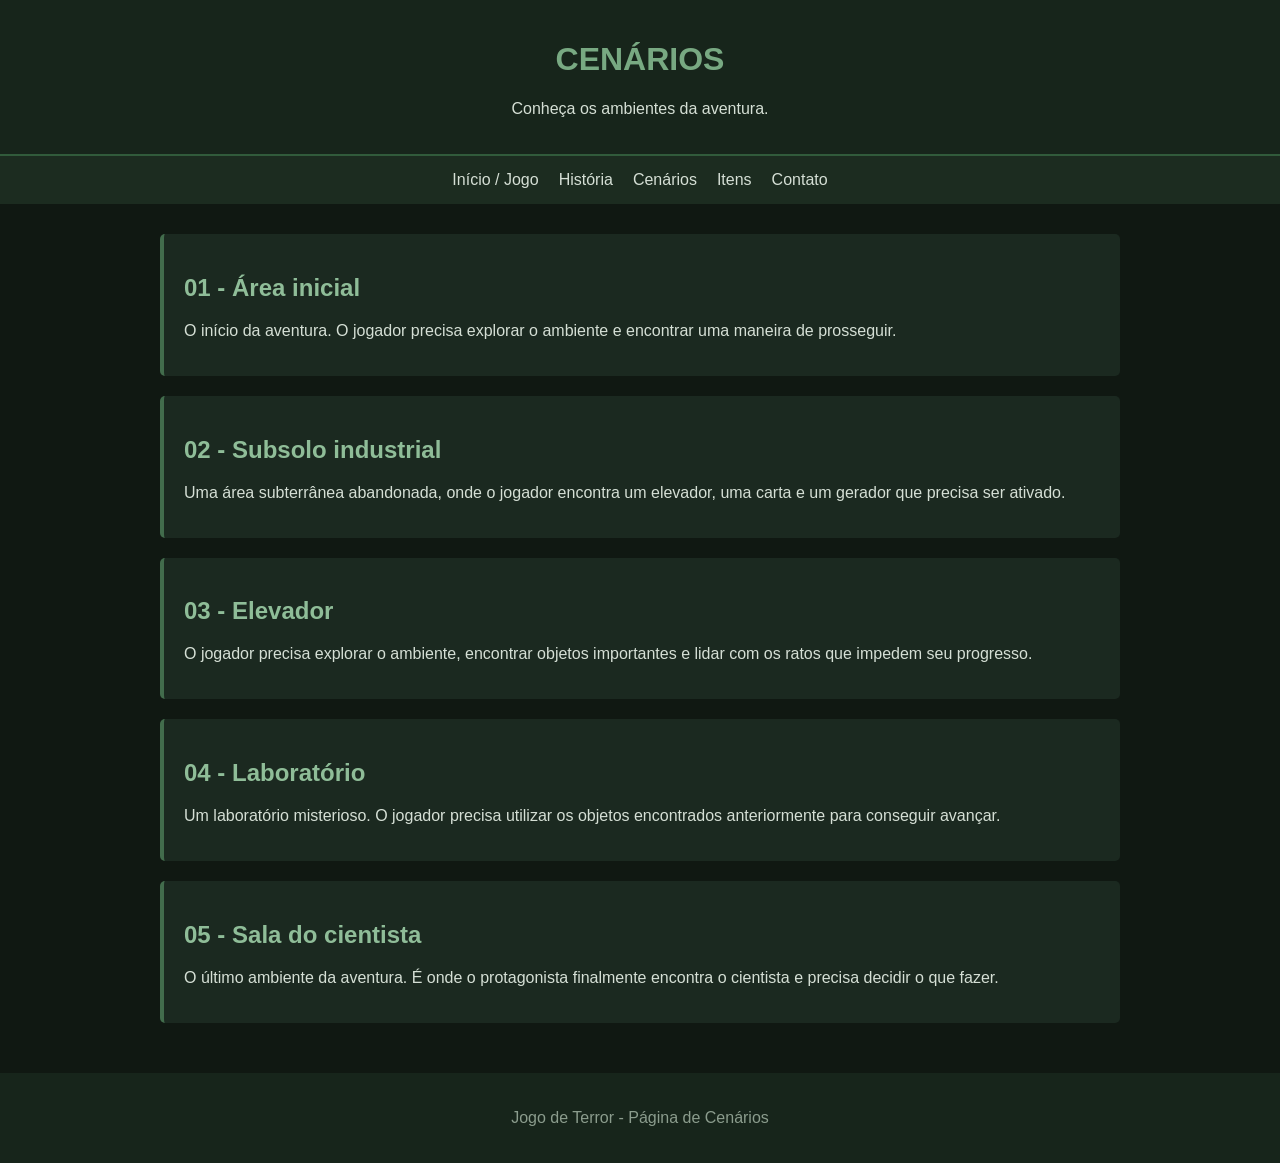
<file: cenarios.html>
<!DOCTYPE html>
<html lang="pt-BR">

<head>
    <meta charset="UTF-8">
    <meta name="viewport" content="width=device-width, initial-scale=1.0">
    <title>Cenários - Jogo de Terror</title>

    <link rel="stylesheet" href="cenarios.css">
</head>

<body>

    <header>
        <h1>CENÁRIOS</h1>
        <p>Conheça os ambientes da aventura.</p>
    </header>

    <nav>
        <a href="index.html">Início / Jogo</a>
        <a href="historia.html">História</a>
        <a href="cenarios.html">Cenários</a>
        <a href="itens.html">Itens</a>
        <a href="contato.html">Contato</a>
    </nav>

    <main>

        <section class="cenario">
            <h2>01 - Área inicial</h2>
            <p>
                O início da aventura. O jogador precisa explorar o ambiente
                e encontrar uma maneira de prosseguir.
            </p>
        </section>

        <section class="cenario">
            <h2>02 - Subsolo industrial</h2>
            <p>
                Uma área subterrânea abandonada, onde o jogador encontra
                um elevador, uma carta e um gerador que precisa ser ativado.
            </p>
        </section>

        <section class="cenario">
            <h2>03 - Elevador</h2>
            <p>
                O jogador precisa explorar o ambiente, encontrar objetos
                importantes e lidar com os ratos que impedem seu progresso.
            </p>
        </section>

        <section class="cenario">
            <h2>04 - Laboratório</h2>
            <p>
                Um laboratório misterioso. O jogador precisa utilizar os
                objetos encontrados anteriormente para conseguir avançar.
            </p>
        </section>

        <section class="cenario">
            <h2>05 - Sala do cientista</h2>
            <p>
                O último ambiente da aventura. É onde o protagonista
                finalmente encontra o cientista e precisa decidir o que fazer.
            </p>
        </section>

    </main>

    <footer>
        <p>Jogo de Terror - Página de Cenários</p>
    </footer>

</body>
</html>
</file>
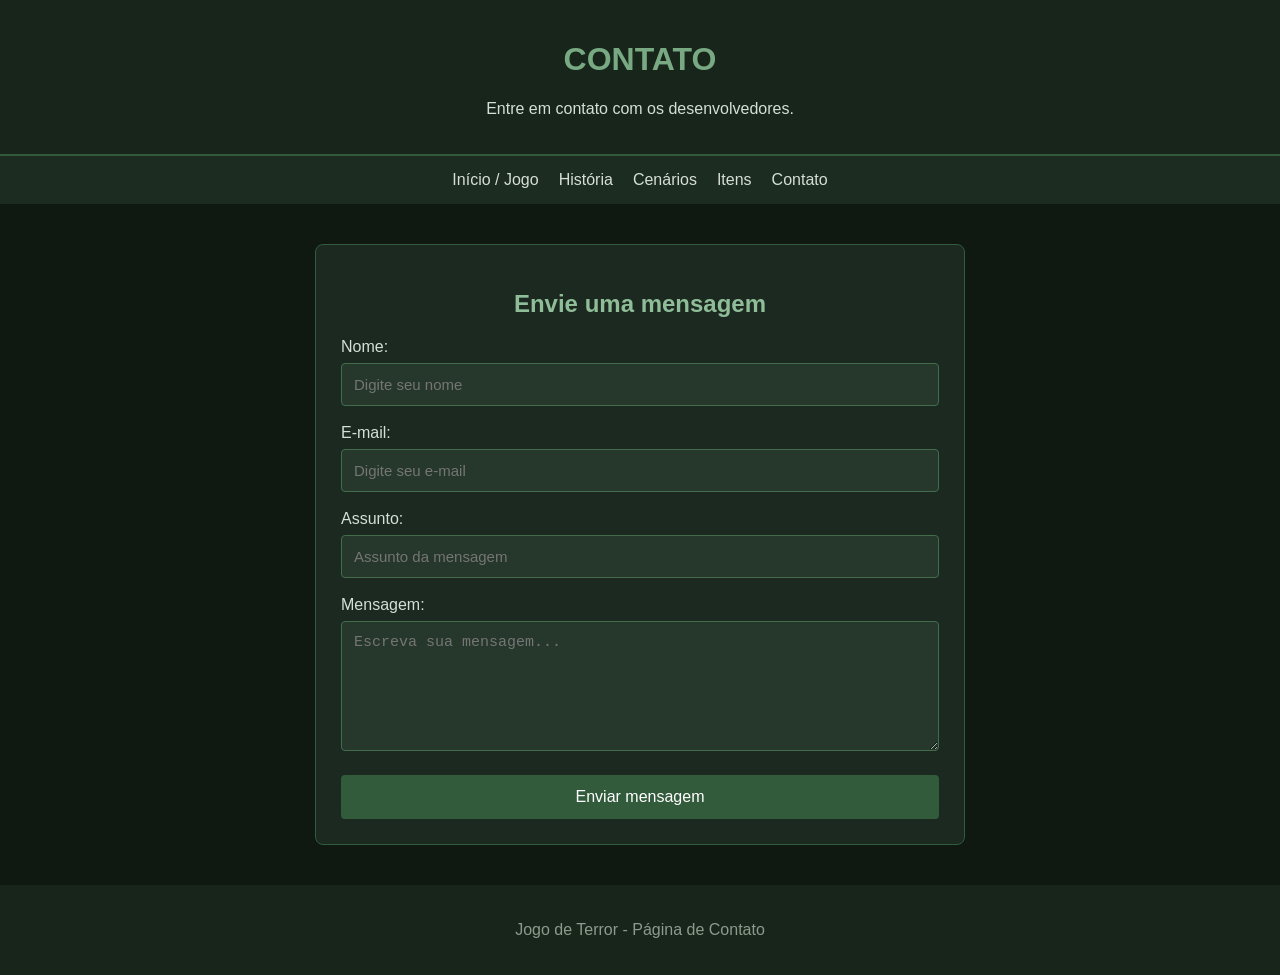
<file: contato.html>
<!DOCTYPE html>
<html lang="pt-BR">

<head>
    <meta charset="UTF-8">
    <meta name="viewport" content="width=device-width, initial-scale=1.0">
    <title>Contato - Jogo de Terror</title>

    <link rel="stylesheet" href="contato.css">
</head>

<body>

    <header>
        <h1>CONTATO</h1>
        <p>Entre em contato com os desenvolvedores.</p>
    </header>

    <nav>
        <a href="index.html">Início / Jogo</a>
        <a href="historia.html">História</a>
        <a href="cenarios.html">Cenários</a>
        <a href="itens.html">Itens</a>
        <a href="contato.html">Contato</a>
    </nav>

    <main>

        <h2>Envie uma mensagem</h2>

        <form onsubmit="enviarFormulario(event)">

            <label for="nome">Nome:</label>
            <input
                type="text"
                id="nome"
                name="nome"
                placeholder="Digite seu nome"
                required
            >

            <label for="email">E-mail:</label>
            <input
                type="email"
                id="email"
                name="email"
                placeholder="Digite seu e-mail"
                required
            >

            <label for="assunto">Assunto:</label>
            <input
                type="text"
                id="assunto"
                name="assunto"
                placeholder="Assunto da mensagem"
                required
            >

            <label for="mensagem">Mensagem:</label>
            <textarea
                id="mensagem"
                name="mensagem"
                placeholder="Escreva sua mensagem..."
                required
            ></textarea>

            <button type="submit">
                Enviar mensagem
            </button>

        </form>

        <div id="confirmacao">
            Mensagem enviada com sucesso! Obrigado pelo contato.
        </div>

    </main>

    <footer>
        <p>Jogo de Terror - Página de Contato</p>
    </footer>

    <script>
        function enviarFormulario(evento) {

            evento.preventDefault();

            document.getElementById("confirmacao").style.display = "block";

            document.querySelector("form").reset();

        }
    </script>

</body>
</html>
</file>
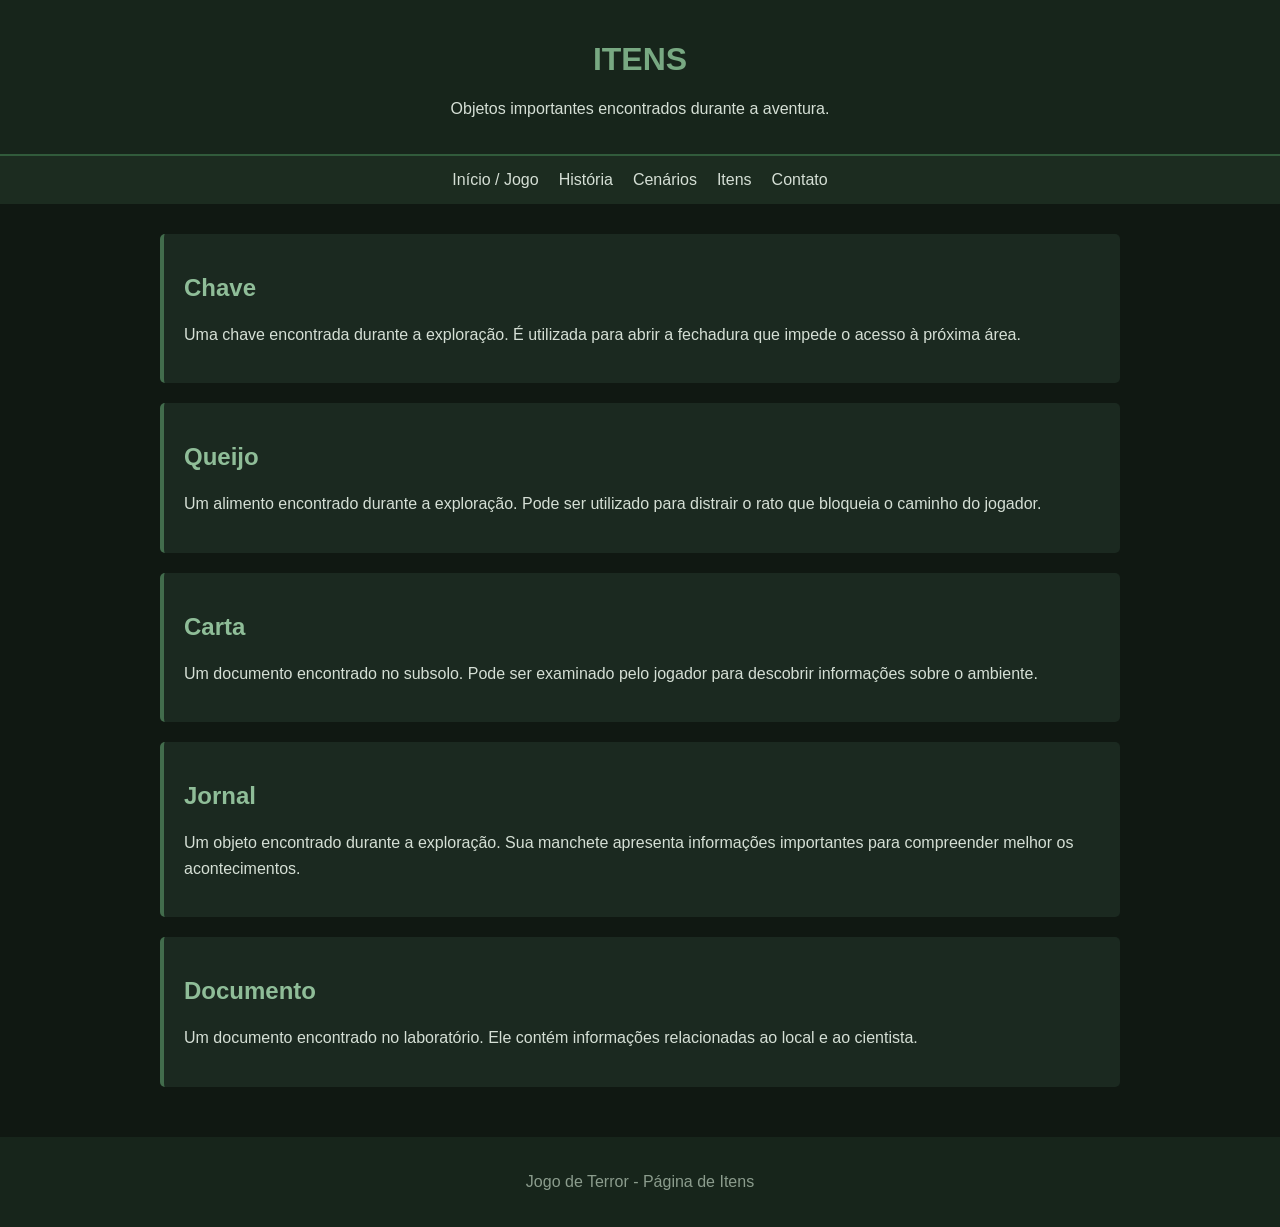
<file: itens.html>
<!DOCTYPE html>
<html lang="pt-BR">

<head>
    <meta charset="UTF-8">
    <meta name="viewport" content="width=device-width, initial-scale=1.0">
    <title>Itens - Jogo de Terror</title>

    <link rel="stylesheet" href="itens.css">
</head>

<body>

    <header>
        <h1>ITENS</h1>
        <p>Objetos importantes encontrados durante a aventura.</p>
    </header>

    <nav>
        <a href="index.html">Início / Jogo</a>
        <a href="historia.html">História</a>
        <a href="cenarios.html">Cenários</a>
        <a href="itens.html">Itens</a>
        <a href="contato.html">Contato</a>
    </nav>

    <main>

        <section class="item">
            <h2>Chave</h2>
            <p>
                Uma chave encontrada durante a exploração.
                É utilizada para abrir a fechadura que impede o acesso
                à próxima área.
            </p>
        </section>

        <section class="item">
            <h2>Queijo</h2>
            <p>
                Um alimento encontrado durante a exploração.
                Pode ser utilizado para distrair o rato que bloqueia
                o caminho do jogador.
            </p>
        </section>

        <section class="item">
            <h2>Carta</h2>
            <p>
                Um documento encontrado no subsolo.
                Pode ser examinado pelo jogador para descobrir informações
                sobre o ambiente.
            </p>
        </section>

        <section class="item">
            <h2>Jornal</h2>
            <p>
                Um objeto encontrado durante a exploração.
                Sua manchete apresenta informações importantes para
                compreender melhor os acontecimentos.
            </p>
        </section>

        <section class="item">
            <h2>Documento</h2>
            <p>
                Um documento encontrado no laboratório.
                Ele contém informações relacionadas ao local e ao
                cientista.
            </p>
        </section>

    </main>

    <footer>
        <p>Jogo de Terror - Página de Itens</p>
    </footer>

</body>
</html>
</file>
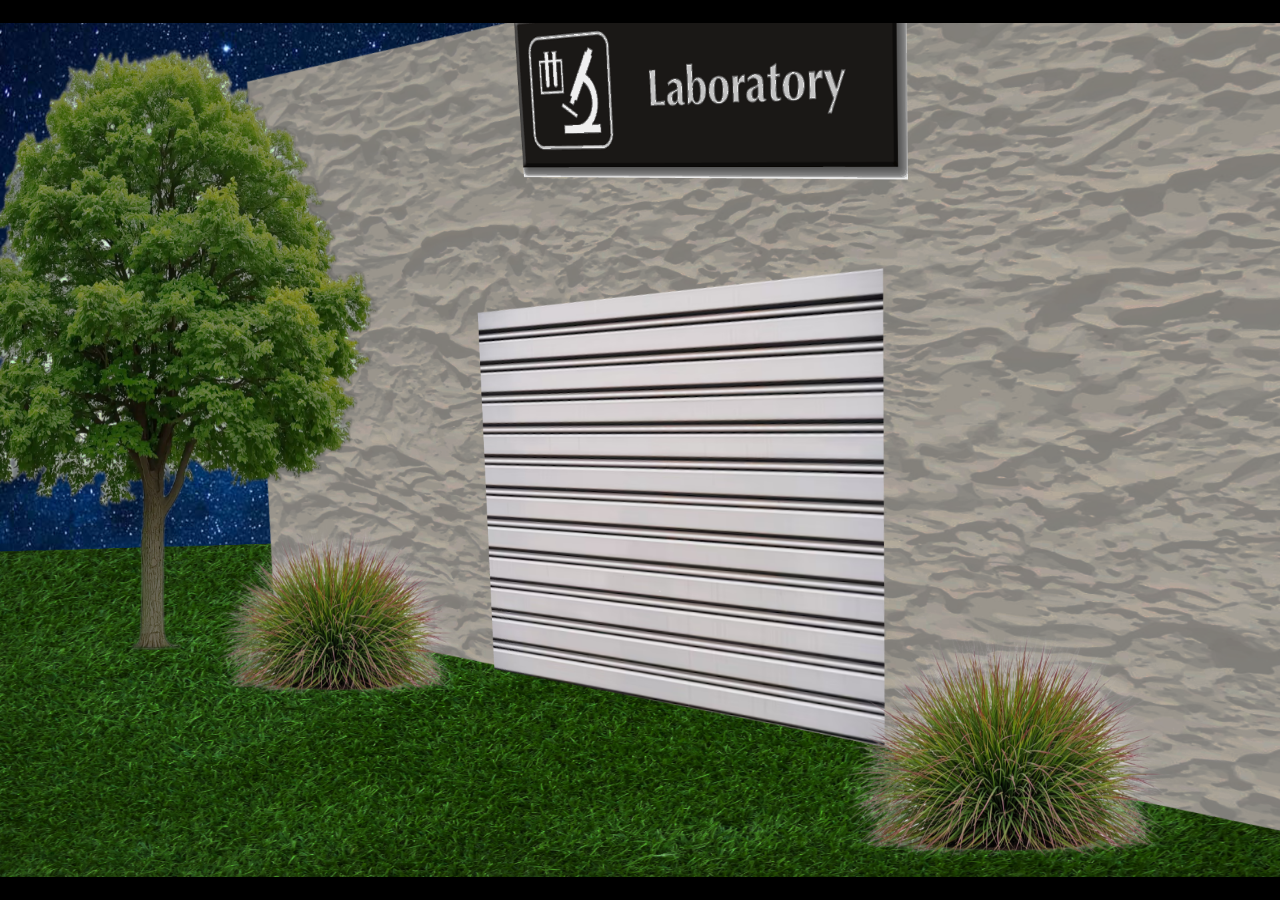
<file: jogo/fase01.html>
<!DOCTYPE html>
<html lang="pt-br">
<head>
    <meta charset="UTF-8">
    <meta name="viewport" content="width=device-width, initial-scale=1.0">
    <title>socorro</title>

    <style>
        * {
            box-sizing: border-box;
        }

        body {
            margin: 0;
            width: 100vw;
            height: 100vh;
            height: 100dvh;
            background: black;
            display: flex;
            align-items: center;
            justify-content: center;
            overflow: hidden;
        }

        #cena {
            position: relative;
            width: min(100vw, calc(100dvh * 1.5));
            aspect-ratio: 3 / 2;
        }

        #cena img {
            position: absolute;
            width: 100%;
            height: 100%;
            z-index: 1;
        }

        #arbusto {
            position: absolute;
            width: 6.95%;
            height: 10.42%;
            background: transparent;
            left: 22.69%;
            top: 66.67%;
            z-index: 2;
            cursor: pointer;
        }

        #transicao {
            position: fixed;
            inset: 0;
            background: black;
            opacity: 0;
            pointer-events: none;
            z-index: 10;
            transition: opacity 1.5s ease;
        }

        #transicao.ativa {
            opacity: 1;
        }
    </style>
</head>

<body>

    <div id="cena">
        <img id="unico" src="/imagens_finais/fase01/inicial.png" alt="Um prédio cinzento em um bosque à noite.">

        <div id="arbusto" onclick="clicar()"></div>
    </div>

    <div id="transicao"></div>

    <script>
    let cont = 0;
    let escrever = document.getElementById("unico");

    function clicar() {
        cont++;

        if (cont == 1) {
            escrever.src = "/imagens_finais/fase01/alavanca.png";
        }

        if (cont == 2) {
            escrever.src = "/imagens_finais/fase01/aberta.png";

            setTimeout(function() {
                document.getElementById("transicao").classList.add("ativa");

                setTimeout(function() {
                    window.location.href = "fase2.html";
                }, 1500);

            }, 800);
        }
    }
</script>
</body>
</html>
</file>
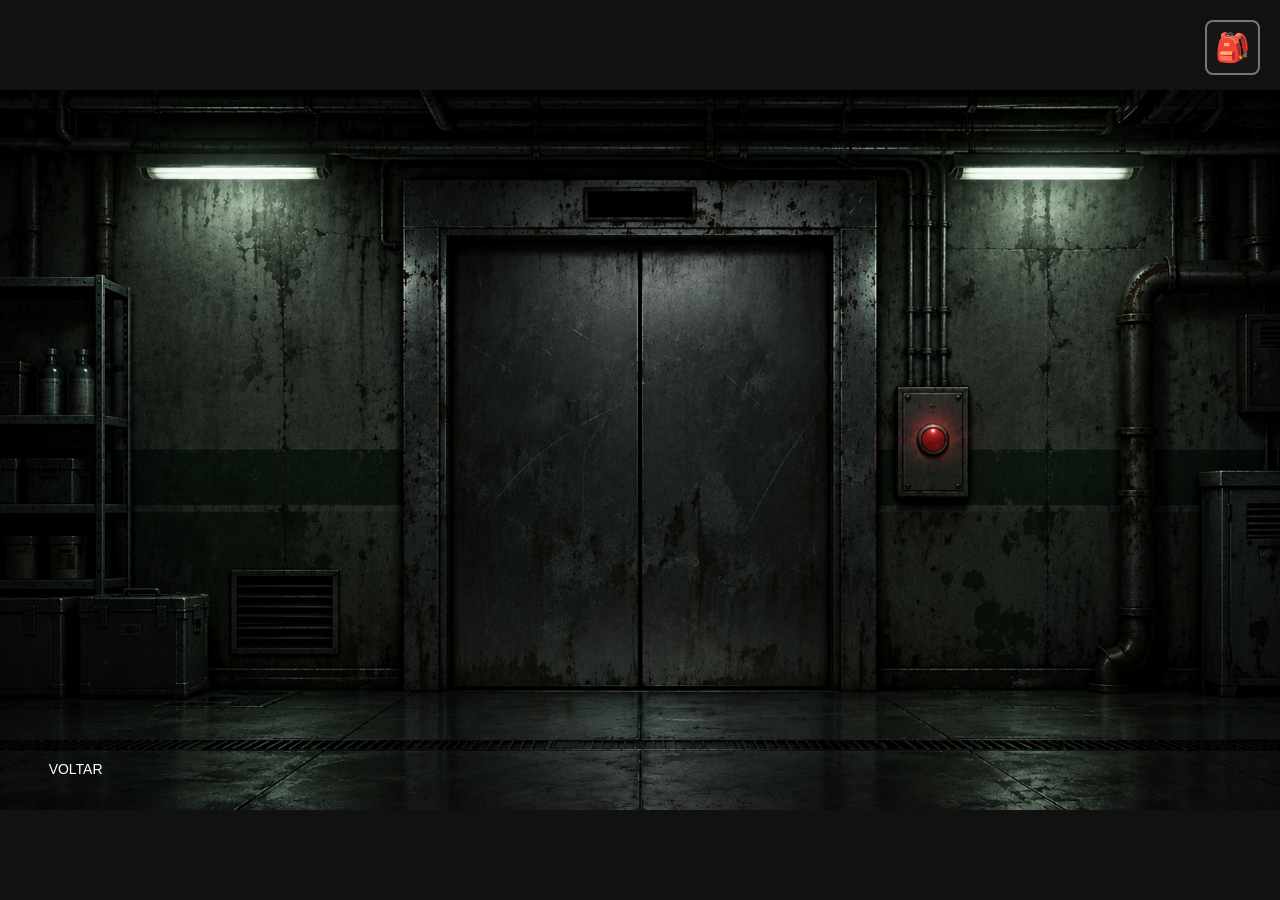
<file: jogo/fase03.html>
<!DOCTYPE html>
<html lang="pt-BR">
<head>
    <meta charset="UTF-8">
    <meta name="viewport" content="width=device-width, initial-scale=1.0">
    <title>Fase do Elevador</title>

    <link rel="stylesheet" href="../css/ratos.css">
    <link rel="stylesheet" href="inventario.css">

    <style>
        * {
            box-sizing: border-box;
        }

        body {
            margin: 0;
            background: #111;
            display: flex;
            justify-content: center;
            align-items: center;
            width: 100vw;
            height: 100vh;
            height: 100dvh;
            overflow: hidden;
        }

        #cena {
            position: relative;
            width: min(100vw, calc(100dvh * 1648 / 928));
            aspect-ratio: 1648 / 928;
            overflow: hidden;
        }

        #imagem, #manchete {
            position: absolute;
            inset: 0;
            width: 100%;
            height: 100%;
            object-fit: contain;
        }

        #imagem {
            z-index: 1;
        }

        #cena button {
            position: absolute;
            background: transparent;
            border: none;
            padding: 0;
            cursor: pointer;
        }

        #botao-elevador {
            z-index: 2;
            left: 71.6%;
            top: 46.3%;
            width: 3%;
            height: 5%;
        }

        #botao-voltar {
            z-index: 8;
            left: 2%;
            bottom: 3%;
            width: 100px;
            height: 40px;
            background: rgba(0, 0, 0, 0.8);
            border: 1px solid #777;
            border-radius: 5px;
            color: white;
            font-family: Arial, sans-serif;
            font-size: 14px;
        }

        #queijo {
            z-index: 2;
            left: 43%;
            top: 70%;
            width: 6%;
            height: 10%;
            display: none;
        }

        #jornal {
            z-index: 2;
            left: 49%;
            top: 70%;
            width: 12%;
            height: 10%;
            display: none;
        }

        #manchete {
            z-index: 6;
            display: none;
        }

        #fechar {
            z-index: 7;
            left: 18.5%;
            top: 7.5%;
            width: 5%;
            height: 8%;
            display: none;
        }

        #continuar-fase4 {
            position: absolute;
            z-index: 9;
            left: 50%;
            bottom: 3%;
            transform: translateX(-50%);
            display: none;
            width: auto;
            height: auto;
            padding: 9px 15px;
            background: rgba(0, 0, 0, 0.75);
            border: 1px solid #666;
            border-radius: 4px;
            color: #ccc;
            font-family: Arial, sans-serif;
            font-size: 12px;
            font-weight: normal;
        }

        #continuar-fase4:hover {
            background: rgba(40, 40, 40, 0.95);
            color: white;
        }

        #aviso-energia {
            position: absolute;
            z-index: 5;
            top: 15%;
            left: 50%;
            transform: translateX(-50%);
            display: none;
            padding: 12px 20px;
            background: rgba(0, 0, 0, 0.85);
            border: 1px solid #777;
            color: #ddd;
            font-family: Arial, sans-serif;
            font-size: 14px;
            text-align: center;
            white-space: nowrap;
        }

        #aviso-energia.aberto {
            display: block;
        }

        @media (max-width: 600px) {
            #cena {
                width: 100vw;
            }
        }
    </style>
</head>

<body>

    <div id="cena">

        <img
            id="imagem"
            src="../imagens_finais/fase01/Elevador Industrial Abandonado.png"
            alt="Elevador"
        >

        <button id="botao-elevador" onclick="abrirElevador()"></button>

        <button id="botao-voltar" onclick="voltarFase2()">VOLTAR</button>

        <button id="queijo" onclick="clicarQueijo()"></button>

        <button id="jornal" onclick="abrirManchete()"></button>

        <button id="continuar-fase4" onclick="irFase4()">
            CONTINUAR PARA A FASE 4 →
        </button>

        <img
            id="manchete"
            src="../imagens_finais/fase01/manchete.png"
            alt="Manchete do jornal"
        >

        <button id="fechar" onclick="fecharManchete()"></button>

        <div id="aviso-energia">
            O elevador está sem energia. Conserte o gerador primeiro.
        </div>

        <div id="area-ratos">
            <div id="aviso-ratos">CLIQUE NOS RATOS PARA ELIMINÁ-LOS!</div>
        </div>

    </div>

    <div id="inventario">

        <button id="botao-inventario" onclick="abrirInventario()">🎒</button>

        <div id="painel-inventario">
            <h3>INVENTÁRIO</h3>
            <div id="itens-inventario"></div>
        </div>

    </div>

    <script src="../java.js/ratt.js"></script>
    <script src="inventario.js"></script>

    <script>
        const pasta = "../imagens_finais/fase01/";

        const imagem = document.getElementById("imagem");
        const botao = document.getElementById("botao-elevador");
        const queijo = document.getElementById("queijo");
        const jornal = document.getElementById("jornal");
        const manchete = document.getElementById("manchete");
        const fechar = document.getElementById("fechar");
        const avisoEnergia = document.getElementById("aviso-energia");
        const continuar = document.getElementById("continuar-fase4");

        const geradorAtivado =
            sessionStorage.getItem("geradorAtivado") === "true";

        let elevadorAberto =
            sessionStorage.getItem("elevadorAberto") === "true";

        let mancheteAberta = false;

        function voltarFase2() {
            window.location.href = "fase2.html";
        }

        function irFase4() {
            window.location.href = "fase4.html";
        }

        function atualizarContinuar() {
            const queijoColetado =
                sessionStorage.getItem("queijoColetado") === "true";

            const jornalAberto =
                sessionStorage.getItem("jornalAberto") === "true";

            if (
                elevadorAberto &&
                queijoColetado &&
                jornalAberto &&
                !mancheteAberta
            ) {
                continuar.style.display = "block";
            } else {
                continuar.style.display = "none";
            }
        }

        function abrirElevador() {
            if (!geradorAtivado) {
                avisoEnergia.classList.add("aberto");

                setTimeout(function() {
                    avisoEnergia.classList.remove("aberto");
                }, 2500);

                return;
            }

            elevadorAberto = true;

            sessionStorage.setItem("elevadorAberto", "true");

            botao.style.display = "none";

            atualizarCenaElevador();

            if (typeof iniciarRatos === "function") {
                iniciarRatos();
            }

            atualizarContinuar();
        }

        function atualizarCenaElevador() {
            if (!elevadorAberto) {
                imagem.src = pasta + "Elevador Industrial Abandonado.png";
                botao.style.display = "block";
                queijo.style.display = "none";
                jornal.style.display = "none";
                return;
            }

            botao.style.display = "none";
            jornal.style.display = "block";

            const queijoColetado =
                sessionStorage.getItem("queijoColetado") === "true";

            if (queijoColetado || possuiItem("queijo")) {
                imagem.src = pasta + "Elevador Industrial com Jornal O diário.png";
                queijo.style.display = "none";

                if (possuiItem("queijo")) {
                    sessionStorage.setItem("queijoColetado", "true");
                }
            } else {
                imagem.src = pasta + "Queijo brilhante no elevador sombrio.png";
                queijo.style.display = "block";
            }
        }

        function clicarQueijo() {
            if (
                sessionStorage.getItem("queijoColetado") === "true" ||
                possuiItem("queijo")
            ) {
                return;
            }

            adicionarItem({
                nome: "queijo",
                icone: "🧀"
            });

            sessionStorage.setItem("queijoColetado", "true");

            imagem.src = pasta + "Elevador Industrial com Jornal O diário.png";

            queijo.style.display = "none";

            atualizarContinuar();
        }

        function abrirManchete() {
            mancheteAberta = true;

            manchete.style.display = "block";
            fechar.style.display = "block";

            sessionStorage.setItem("jornalAberto", "true");

            atualizarContinuar();
        }

        function fecharManchete() {
            mancheteAberta = false;

            manchete.style.display = "none";
            fechar.style.display = "none";

            atualizarContinuar();
        }

        function restaurarFase() {
            manchete.style.display = "none";
            fechar.style.display = "none";

            mancheteAberta = false;

            atualizarCenaElevador();

            if (elevadorAberto && typeof iniciarRatos === "function") {
                iniciarRatos();
            }

            atualizarContinuar();
            atualizarInventario();
        }

        restaurarFase();

    </script>

</body>
</html>
</file>
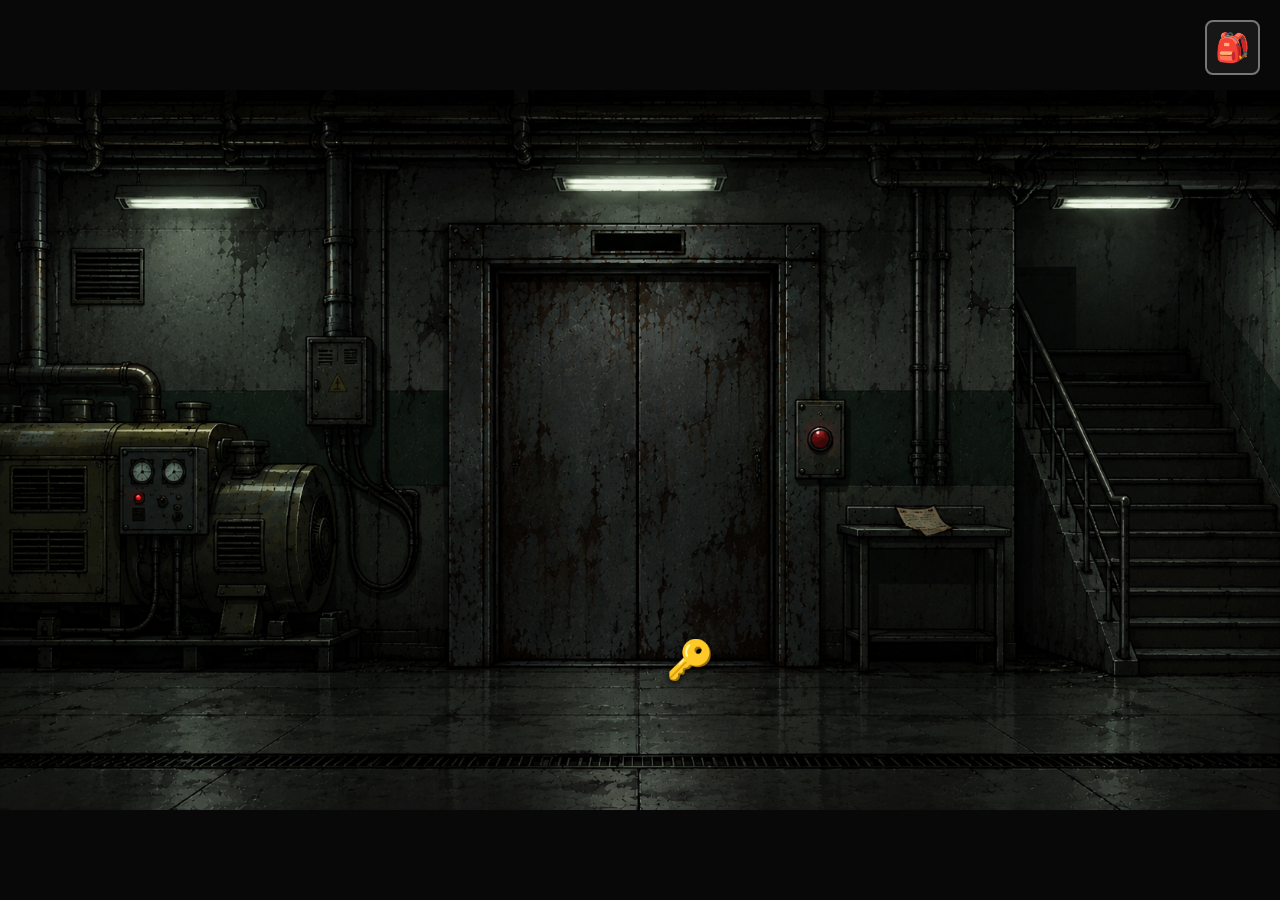
<file: jogo/fase2.html>
<!DOCTYPE html>
<html lang="pt-BR">
<head>
    <meta charset="UTF-8">
    <meta name="viewport" content="width=device-width, initial-scale=1.0">
    <title>Fase 2</title>

    <link rel="stylesheet" href="fase02.css">
    <link rel="stylesheet" href="inventario.css">

    <script src="fase02.js" defer></script>
    <script src="inventario.js" defer></script>
</head>

<body>
    <main id="cena">
        <img
            id="cenario"
            src="../imagens_finais/fase01/Elevador Enferrujado no Subsolo Industrial.png"
            alt="Cenário do laboratório"
        >

        <button id="botao-carta" onclick="abrirCarta()" aria-label="Abrir carta"></button>

        <button id="botao-gerador" onclick="abrirGerador()" aria-label="Examinar gerador"></button>

        <button id="botao-escada" onclick="subirEscada()" aria-label="Subir escadaria"></button>

        <button id="botao-chave" onclick="coletarChave()" aria-label="Coletar chave">
            🔑
        </button>
    </main>

    <div id="modal-carta" onclick="fecharCartaFundo(event)">
        <div id="area-imagem-carta">
            <img
                id="imagem-carta"
                src="../imagens_finais/fase01/carta.png"
                alt="Carta do cientista"
            >

            <button id="fechar" onclick="fecharCarta()" aria-label="Fechar carta"></button>
        </div>
    </div>

    <div id="modal-gerador" onclick="fecharGeradorFundo(event)">
        <section id="painel-gerador">

            <div id="topo-painel">
                <h2>PAINEL ELÉTRICO</h2>
                <button id="fechar-gerador" onclick="fecharGerador()" aria-label="Fechar">X</button>
            </div>

            <p id="instrucao">
                Reconecte os fios para restabelecer a energia.
            </p>

            <div id="placa">
                <svg id="fios-svg"></svg>

                <div class="coluna-fios" id="origens">
                    <button class="fio vermelho" data-color="vermelho" onclick="selecionarFio(this)">
                        <span class="terminal"></span>
                        Fio 01
                    </button>

                    <button class="fio azul" data-color="azul" onclick="selecionarFio(this)">
                        <span class="terminal"></span>
                        Fio 02
                    </button>

                    <button class="fio amarelo" data-color="amarelo" onclick="selecionarFio(this)">
                        <span class="terminal"></span>
                        Fio 03
                    </button>

                    <button class="fio verde" data-color="verde" onclick="selecionarFio(this)">
                        <span class="terminal"></span>
                        Fio 04
                    </button>
                </div>

                <div class="coluna-fios" id="destinos">
                    <button class="fio verde" data-color="verde" onclick="conectarFio(this)">
                        Terminal D
                        <span class="terminal"></span>
                    </button>

                    <button class="fio amarelo" data-color="amarelo" onclick="conectarFio(this)">
                        Terminal C
                        <span class="terminal"></span>
                    </button>

                    <button class="fio vermelho" data-color="vermelho" onclick="conectarFio(this)">
                        Terminal A
                        <span class="terminal"></span>
                    </button>

                    <button class="fio azul" data-color="azul" onclick="conectarFio(this)">
                        Terminal B
                        <span class="terminal"></span>
                    </button>
                </div>
            </div>

            <p id="mensagem-puzzle">
                Selecione uma ponta de fio.
            </p>

            <div id="controles-puzzle">
                <button id="reiniciar-puzzle" onclick="resetarPuzzle()">Reiniciar</button>
            </div>

            <div id="sucesso-gerador">
                <h2>ENERGIA RESTABELECIDA</h2>
                <p>O gerador voltou a funcionar.</p>
                <button id="continuar-gerador" onclick="continuarGerador()">Continuar</button>
            </div>

        </section>
    </div>

    <div id="inventario">
        <button id="botao-inventario" onclick="abrirInventario()">🎒</button>

        <div id="painel-inventario">
            <h3>INVENTÁRIO</h3>
            <div id="itens-inventario"></div>
        </div>
    </div>
</body>
</html>
</file>
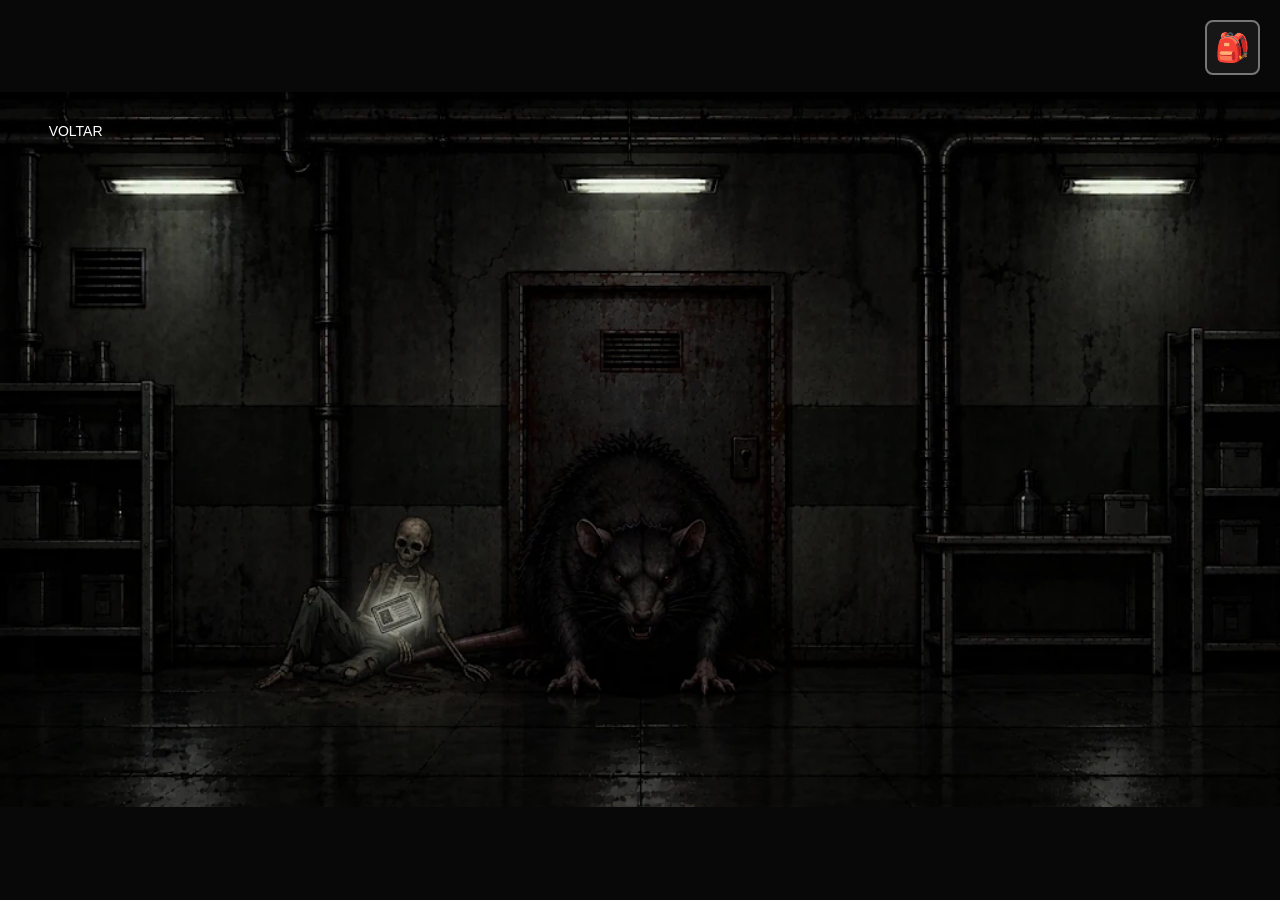
<file: jogo/fase4.html>
<!DOCTYPE html>
<html lang="pt-BR">
<head>
    <meta charset="UTF-8">
    <meta name="viewport" content="width=device-width, initial-scale=1.0">
    <title>Fase 4 - Laboratório</title>

    <link rel="stylesheet" href="inventario.css">

    <style>
        * {
            box-sizing: border-box;
        }

        body {
            margin: 0;
            width: 100vw;
            height: 100vh;
            height: 100dvh;
            background: #080808;
            display: flex;
            align-items: center;
            justify-content: center;
            overflow: hidden;
            font-family: Arial, sans-serif;
        }

        #cena {
            position: relative;
            width: min(100vw, calc(100dvh * 1648 / 928));
            aspect-ratio: 1648 / 928;
            overflow: hidden;
        }

        #imagem-cena {
            position: absolute;
            inset: 0;
            width: 100%;
            height: 100%;
            object-fit: contain;
            z-index: 1;
        }

        #cena button {
            position: absolute;
            z-index: 3;
            background: transparent;
            border: none;
            padding: 0;
            cursor: pointer;
        }

        #botao-voltar {
            position: absolute;
            z-index: 10;
            top: 3%;
            left: 2%;
            width: 100px;
            height: 40px;
            background: rgba(0, 0, 0, 0.8);
            border: 1px solid #777;
            border-radius: 5px;
            color: white;
            font-size: 14px;
            cursor: pointer;
        }

        #botao-rato {
            left: 40%;
            top: 43%;
            width: 25%;
            height: 43%;
        }

        #botao-fechadura {
            left: 56.5%;
            top: 47%;
            width: 4%;
            height: 9%;
            display: none;
        }

        #botao-documento {
            left: 27%;
            top: 60%;
            width: 9%;
            height: 14%;
            display: none;
        }

        /* Área clicável para avançar à fase 5 */
        #botao-porta-aberta {
            z-index: 2 !important;
            inset: 0;
            width: 100%;
            height: 100%;
            display: none;
        }

        #aviso {
            position: absolute;
            z-index: 8;
            left: 50%;
            top: 12%;
            transform: translateX(-50%);
            display: none;
            padding: 12px 20px;
            background: rgba(0, 0, 0, 0.9);
            border: 1px solid #777;
            color: white;
            font-size: 14px;
            text-align: center;
            white-space: nowrap;
        }

        #documento-overlay {
            position: absolute;
            z-index: 20;
            inset: 0;
            background: rgba(0, 0, 0, 0.95);
            display: none;
            justify-content: center;
            align-items: center;
        }

        #documento-overlay.aberto {
            display: flex;
        }

        #documento-overlay img {
            width: 100%;
            height: 100%;
            object-fit: contain;
        }

        #fechar-documento {
            position: absolute;
            top: 2%;
            left: 2%;
            width: 75px;
            height: 75px;
            background: transparent;
            border: none;
            cursor: pointer;
        }

        @media (max-width: 600px) {
            #cena {
                width: 100vw;
            }
        }
    </style>
</head>

<body>

    <div id="cena">

        <img
            id="imagem-cena"
            src="../imagens_finais/fase01/rato grande.png"
            alt="Laboratório com um rato monstruoso"
        >

        <button id="botao-voltar" onclick="voltarFase3()">
            VOLTAR
        </button>

        <button id="botao-rato" onclick="distrairRato()"></button>

        <button id="botao-fechadura" onclick="abrirPorta()"></button>

        <button id="botao-documento" onclick="abrirDocumento()"></button>

        <button
            id="botao-porta-aberta"
            onclick="irFase5()"
            title="Entrar na próxima sala"
        ></button>

        <div id="aviso"></div>

        <div id="documento-overlay">

            <img
                src="../imagens_finais/fase01/doc.png"
                alt="Documento encontrado no laboratório"
            >

            <button
                id="fechar-documento"
                onclick="fecharDocumento()"
            ></button>

        </div>

    </div>

    <div id="inventario">

        <button id="botao-inventario" onclick="abrirInventario()">
            🎒
        </button>

        <div id="painel-inventario">
            <h3>INVENTÁRIO</h3>
            <div id="itens-inventario"></div>
        </div>

    </div>

    <script src="inventario.js"></script>

    <script>
        const imagemCena = document.getElementById("imagem-cena");

        const botaoRato = document.getElementById("botao-rato");
        const botaoFechadura = document.getElementById("botao-fechadura");
        const botaoDocumento = document.getElementById("botao-documento");
        const botaoPortaAberta = document.getElementById("botao-porta-aberta");

        const aviso = document.getElementById("aviso");
        const documentoOverlay = document.getElementById("documento-overlay");

        let ratoDistraido =
            sessionStorage.getItem("fase4RatoDistraido") === "true";

        let portaAberta =
            sessionStorage.getItem("fase4PortaAberta") === "true";

        function voltarFase3() {
            window.location.href = "fase03.html";
        }

        function irFase5() {
            if (!portaAberta) {
                return;
            }

            window.location.href = "fase5.html";
        }

        function mostrarAviso(mensagem) {
            aviso.textContent = mensagem;
            aviso.style.display = "block";

            setTimeout(function() {
                aviso.style.display = "none";
            }, 2500);
        }

        function distrairRato() {
            if (ratoDistraido) {
                return;
            }

            let itens = JSON.parse(
                sessionStorage.getItem("itensInventario")
            ) || [];

            let queijoEncontrado = false;

            for (let i = 0; i < itens.length; i++) {
                if (itens[i].nome === "queijo") {
                    itens.splice(i, 1);
                    queijoEncontrado = true;
                    break;
                }
            }

            if (!queijoEncontrado) {
                mostrarAviso("Você precisa de algo para distrair o rato.");
                return;
            }

            sessionStorage.setItem(
                "itensInventario",
                JSON.stringify(itens)
            );

            sessionStorage.setItem("fase4RatoDistraido", "true");

            ratoDistraido = true;

            atualizarInventario();
            atualizarCena();
        }

        function abrirPorta() {
            if (!ratoDistraido || portaAberta) {
                return;
            }

            if (!possuiItem("chave")) {
                mostrarAviso("Você precisa de uma chave para abrir a fechadura.");
                return;
            }

            portaAberta = true;

            sessionStorage.setItem("fase4PortaAberta", "true");

            atualizarCena();
        }

        function abrirDocumento() {
            if (!portaAberta) {
                return;
            }

            documentoOverlay.classList.add("aberto");
        }

        function fecharDocumento() {
            documentoOverlay.classList.remove("aberto");
        }

        function atualizarCena() {
            if (portaAberta) {
                imagemCena.src =
                    "../imagens_finais/fase01/porta aberta.png";

                botaoRato.style.display = "none";
                botaoFechadura.style.display = "none";
                botaoDocumento.style.display = "block";
                botaoPortaAberta.style.display = "block";

            } else if (ratoDistraido) {
                imagemCena.src =
                    "../imagens_finais/fase01/rato destraido.png";

                botaoRato.style.display = "none";
                botaoFechadura.style.display = "block";
                botaoDocumento.style.display = "none";
                botaoPortaAberta.style.display = "none";

            } else {
                imagemCena.src =
                    "../imagens_finais/fase01/rato grande.png";

                botaoRato.style.display = "block";
                botaoFechadura.style.display = "none";
                botaoDocumento.style.display = "none";
                botaoPortaAberta.style.display = "none";
            }
        }

        atualizarCena();
        atualizarInventario();

    </script>

</body>
</html>
</file>
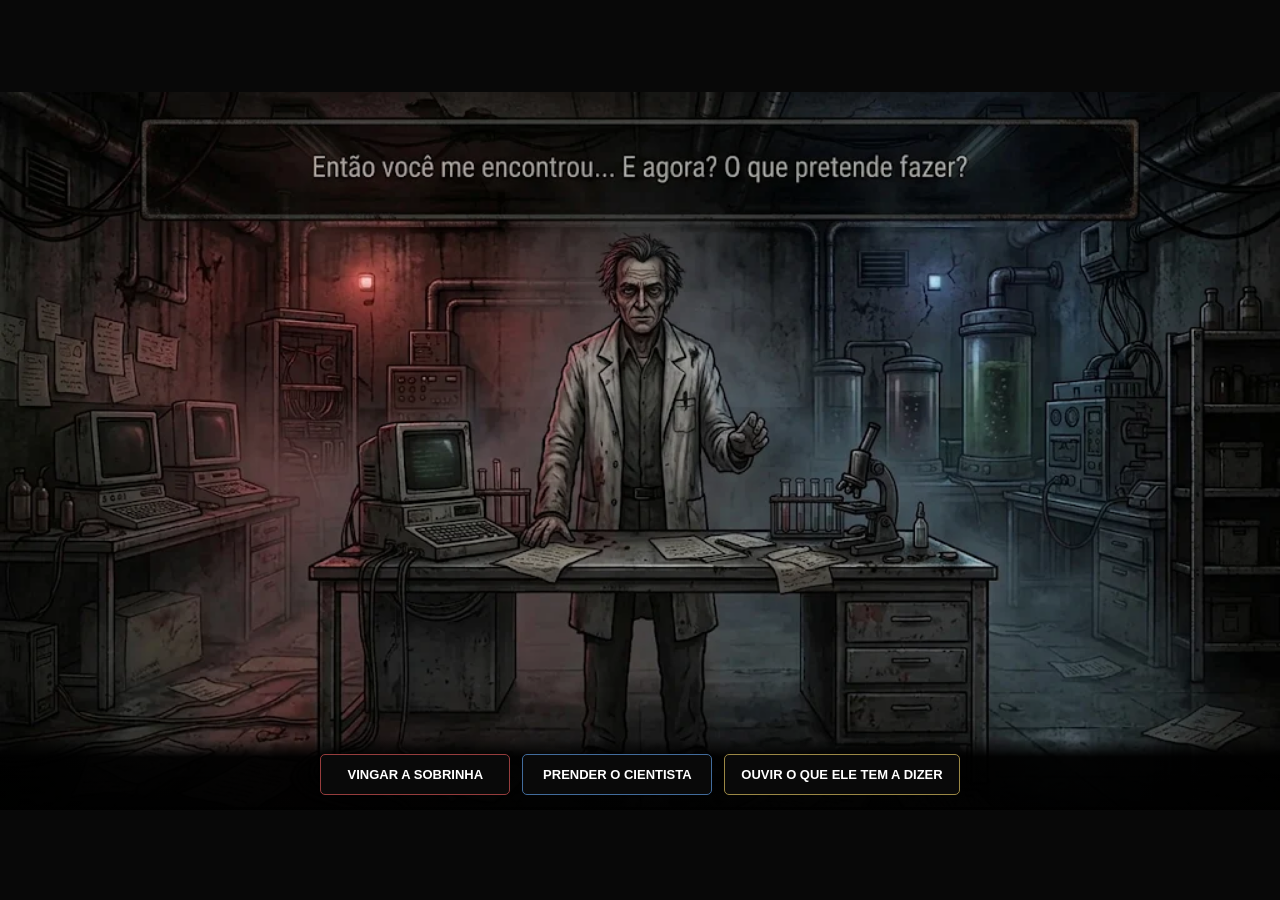
<file: jogo/fase5.html>
<!DOCTYPE html>
<html lang="pt-BR">
<head>
    <meta charset="UTF-8">
    <meta name="viewport" content="width=device-width, initial-scale=1.0">
    <title>Fase 5 - O Cientista</title>

    <style>
        * {
            box-sizing: border-box;
        }

        body {
            margin: 0;
            width: 100vw;
            height: 100vh;
            height: 100dvh;
            background: #080808;
            display: flex;
            justify-content: center;
            align-items: center;
            overflow: hidden;
            font-family: Arial, sans-serif;
            color: white;
        }

        #cena {
            position: relative;
            width: min(100vw, calc(100dvh * 1648 / 928));
            aspect-ratio: 1648 / 928;
            overflow: hidden;
            background: #080808;
        }

        #imagem-cientista {
            position: absolute;
            inset: 0;
            width: 100%;
            height: 100%;
            object-fit: contain;
            z-index: 1;
        }

        /* BOTÕES DAS ESCOLHAS */

        #interface {
            position: absolute;
            z-index: 3;
            left: 0;
            bottom: 0;
            width: 100%;
            padding: 15px 5%;
            background: linear-gradient(
                transparent,
                rgba(0, 0, 0, 0.95) 25%
            );
        }

        #botoes-escolha {
            display: flex;
            justify-content: center;
            align-items: center;
            gap: 12px;
            flex-wrap: wrap;
        }

        .botao-escolha {
            min-width: 190px;
            padding: 12px 16px;
            background: rgba(10, 10, 10, 0.95);
            border: 1px solid #777;
            border-radius: 5px;
            color: white;
            font-size: 13px;
            font-weight: bold;
            cursor: pointer;
            transition: 0.2s;
        }

        .botao-escolha:hover {
            background: #292929;
            transform: translateY(-3px);
        }

        #botao-vinganca {
            border-color: #963d3d;
        }

        #botao-vinganca:hover {
            background: #4a1717;
        }

        #botao-prisao {
            border-color: #426c9c;
        }

        #botao-prisao:hover {
            background: #172d4a;
        }

        #botao-ouvir {
            border-color: #9b8845;
        }

        #botao-ouvir:hover {
            background: #463d1a;
        }

        /* TELA DOS FINAIS */

        #tela-final {
            position: absolute;
            z-index: 10;
            inset: 0;
            background: #000;
            display: none;
            flex-direction: column;
            align-items: center;
            padding: 20px 25px;
            text-align: center;
        }

        #tela-final.aberta {
            display: flex;
        }

        #titulo-final {
            flex-shrink: 0;
            color: #ccc;
            font-size: clamp(20px, 2.5vw, 30px);
            margin: 5px 0 12px;
            letter-spacing: 2px;
        }

        #texto-final {
            width: 100%;
            max-width: 850px;
            flex: 1;
            min-height: 0;
            overflow-y: auto;
            color: #ddd;
            font-size: clamp(14px, 1.4vw, 18px);
            line-height: 1.5;
            white-space: pre-line;
            padding: 5px 12px 15px;
            scrollbar-color: #555 #111;
            scrollbar-width: thin;
        }

        #botao-final {
            flex-shrink: 0;
            margin-top: 10px;
            padding: 10px 22px;
            background: #111;
            border: 1px solid #777;
            border-radius: 4px;
            color: white;
            font-size: 13px;
            cursor: pointer;
        }

        #botao-final:hover {
            background: #333;
        }

        @media (max-width: 600px) {
            #interface {
                padding: 10px 3%;
            }

            #botoes-escolha {
                gap: 7px;
            }

            .botao-escolha {
                min-width: 125px;
                padding: 9px;
                font-size: 10px;
            }

            #tela-final {
                padding: 12px;
            }

            #texto-final {
                font-size: 13px;
                line-height: 1.4;
            }
        }
    </style>
</head>

<body>

    <div id="cena">

        <img
            id="imagem-cientista"
            src="../imagens_finais/fase01/cin.png"
            alt="O cientista"
        >

        <div id="interface">

            <div id="botoes-escolha">

                <button
                    class="botao-escolha"
                    id="botao-vinganca"
                    onclick="escolherFinal('vinganca')"
                >
                    VINGAR A SOBRINHA
                </button>

                <button
                    class="botao-escolha"
                    id="botao-prisao"
                    onclick="escolherFinal('prisao')"
                >
                    PRENDER O CIENTISTA
                </button>

                <button
                    class="botao-escolha"
                    id="botao-ouvir"
                    onclick="escolherFinal('verdade')"
                >
                    OUVIR O QUE ELE TEM A DIZER
                </button>

            </div>

        </div>

        <div id="tela-final">

            <h1 id="titulo-final"></h1>

            <div id="texto-final"></div>

            <button id="botao-final" onclick="reiniciarJogo()">
                VOLTAR AO INÍCIO
            </button>

        </div>

    </div>

    <script>

        const telaFinal = document.getElementById("tela-final");
        const tituloFinal = document.getElementById("titulo-final");
        const textoFinal = document.getElementById("texto-final");
        const botaoFinal = document.getElementById("botao-final");

        const imagemCientista = document.getElementById("imagem-cientista");
        const interfaceEscolhas = document.getElementById("interface");

        let intervaloTexto = null;

        const finais = {

            vinganca: {
                titulo: "FINAL 1 — VINGANÇA",

                texto: `O protagonista não respondeu.

O cientista percebeu sua decisão tarde demais.

Naquela sala, a história chegou ao fim de uma maneira que ninguém poderia desfazer.

Semanas se passaram.

O laboratório foi descoberto pelas autoridades. Durante a investigação, encontraram o corpo do cientista e evidências dos experimentos realizados naquele lugar.

As investigações também levaram até o protagonista.

As autoridades reconstruíram os acontecimentos e descobriram o que havia acontecido naquela sala.

Ele foi localizado e preso.

A sobrinha havia sido vingada, mas a justiça também alcançou aquele que decidiu fazer justiça com as próprias mãos.

FIM.`
            },

            prisao: {
                titulo: "FINAL 2 — JUSTIÇA",

                texto: `O protagonista respirou fundo.

Ele poderia acabar com tudo naquele instante, mas decidiu que o cientista deveria responder por seus crimes.

Com as autoridades, todas as provas encontradas no laboratório foram reunidas.

Os documentos, registros e evidências revelaram a extensão dos experimentos e dos sequestros.

A investigação não parou no cientista.

Seus comparsas, responsáveis por ajudá-lo a encobrir os sequestros e esconder as evidências, também foram identificados e presos.

O laboratório foi fechado.

As famílias das vítimas finalmente receberam respostas.

O cientista foi levado para responder por tudo o que havia feito.

Pela primeira vez, ninguém poderia esconder a verdade.

A sobrinha não voltaria, mas os responsáveis seriam finalmente julgados.

FIM.`
            },

            verdade: {
                titulo: "FINAL 3 — A VERDADE",

                texto: `O protagonista decidiu ouvir.

O cientista começou a contar tudo.

Falou sobre os experimentos, sobre os sequestros e sobre os motivos que o levaram a construir aquele laboratório.

Cada nova revelação tornava a história mais difícil de suportar.

O protagonista finalmente compreendeu a dimensão de tudo o que havia acontecido.

As palavras do cientista o atingiram profundamente.

Ele abaixou a cabeça, tomado pela emoção.

Por alguns instantes, esqueceu onde estava e quem estava diante dele.

O cientista percebeu a oportunidade.

Quando o protagonista voltou a olhar para ele, já era tarde.

O cientista o sedou e o levou para uma das salas do laboratório.

Algum tempo depois, o protagonista despertou em um ambiente desconhecido.

Havia equipamentos ao seu redor.

O cientista observava tudo através do vidro.

O protagonista havia deixado de ser um investigador.

Agora, era uma de suas cobaias.

FIM.`
            }

        };

        function escolherFinal(tipo) {

            if (intervaloTexto !== null) {
                clearInterval(intervaloTexto);
            }

            const finalEscolhido = finais[tipo];

            if (!finalEscolhido) {
                return;
            }

            interfaceEscolhas.style.display = "none";
            imagemCientista.style.display = "none";

            telaFinal.classList.add("aberta");

            tituloFinal.textContent = finalEscolhido.titulo;

            escreverTexto(finalEscolhido.texto);
        }

        function escreverTexto(texto) {

            textoFinal.textContent = "";

            botaoFinal.style.display = "none";

            let indice = 0;

            intervaloTexto = setInterval(function() {

                textoFinal.textContent += texto[indice];

                indice++;

                textoFinal.scrollTop = textoFinal.scrollHeight;

                if (indice >= texto.length) {

                    clearInterval(intervaloTexto);
                    intervaloTexto = null;

                    botaoFinal.style.display = "block";
                }

            }, 35);

        }

        function reiniciarJogo() {

            sessionStorage.clear();

            window.location.href = "../index.html";
        }

    </script>

</body>
</html>
</file>
<file: cenarios.css>
* {
    box-sizing: border-box;
}

body {
    margin: 0;
    background: #101812;
    color: #d5dfd5;
    font-family: Arial, sans-serif;
}

header {
    background: #17251b;
    padding: 20px;
    text-align: center;
    border-bottom: 2px solid #315b3b;
}

header h1 {
    color: #78a982;
}

nav {
    display: flex;
    justify-content: center;
    flex-wrap: wrap;
    gap: 20px;
    padding: 15px;
    background: #1c2c20;
}

nav a {
    color: #d5dfd5;
    text-decoration: none;
}

nav a:hover {
    color: #8fbd98;
}

main {
    max-width: 1000px;
    margin: auto;
    padding: 30px 20px;
}

.cenario {
    background: #1b2920;
    padding: 20px;
    margin-bottom: 20px;
    border-left: 4px solid #426c4c;
    border-radius: 5px;
}

.cenario h2 {
    color: #8fbd98;
}

footer {
    text-align: center;
    padding: 20px;
    background: #17251b;
    color: #8b9c8d;
}
</file>
<file: contato.css>
* {
    box-sizing: border-box;
}

body {
    margin: 0;
    background: #101812;
    color: #d5dfd5;
    font-family: Arial, sans-serif;
}

header {
    background: #17251b;
    padding: 20px;
    text-align: center;
    border-bottom: 2px solid #315b3b;
}

header h1 {
    color: #78a982;
}

nav {
    display: flex;
    justify-content: center;
    flex-wrap: wrap;
    gap: 20px;
    padding: 15px;
    background: #1c2c20;
}

nav a {
    color: #d5dfd5;
    text-decoration: none;
}

nav a:hover {
    color: #8fbd98;
}

main {
    max-width: 650px;
    margin: 40px auto;
    padding: 25px;
    background: #1b2920;
    border-radius: 8px;
    border: 1px solid #315b3b;
}

h2 {
    color: #8fbd98;
    text-align: center;
}

label {
    display: block;
    margin-top: 18px;
    margin-bottom: 7px;
}

input,
textarea {
    width: 100%;
    padding: 12px;
    background: #26382b;
    color: white;
    border: 1px solid #426c4c;
    border-radius: 4px;
    font-size: 15px;
}

input:focus,
textarea:focus {
    outline: 2px solid #78a982;
}

textarea {
    min-height: 130px;
    resize: vertical;
}

button {
    width: 100%;
    margin-top: 20px;
    padding: 13px;
    background: #315b3b;
    color: white;
    border: none;
    border-radius: 4px;
    font-size: 16px;
    cursor: pointer;
}

button:hover {
    background: #426f4c;
}

#confirmacao {
    display: none;
    margin-top: 20px;
    padding: 15px;
    background: #24452b;
    color: #b8e4bd;
    text-align: center;
    border-radius: 4px;
}

footer {
    text-align: center;
    padding: 20px;
    background: #17251b;
    color: #8b9c8d;
}
</file>
<file: itens.css>
* {
    box-sizing: border-box;
}

body {
    margin: 0;
    background: #101812;
    color: #d5dfd5;
    font-family: Arial, sans-serif;
}

header {
    background: #17251b;
    padding: 20px;
    text-align: center;
    border-bottom: 2px solid #315b3b;
}

header h1 {
    color: #78a982;
}

nav {
    display: flex;
    justify-content: center;
    flex-wrap: wrap;
    gap: 20px;
    padding: 15px;
    background: #1c2c20;
}

nav a {
    color: #d5dfd5;
    text-decoration: none;
}

nav a:hover {
    color: #8fbd98;
}

main {
    max-width: 1000px;
    margin: auto;
    padding: 30px 20px;
}

.item {
    background: #1b2920;
    padding: 20px;
    margin-bottom: 20px;
    border-left: 4px solid #426c4c;
    border-radius: 5px;
}

.item h2 {
    color: #8fbd98;
}

.item p {
    line-height: 1.6;
}

footer {
    text-align: center;
    padding: 20px;
    background: #17251b;
    color: #8b9c8d;
}
</file>
<file: css/ratos.css>
#area-ratos {
    position: absolute;
    inset: 0;
    z-index: 5;
    overflow: hidden;
    pointer-events: none;
}

#aviso-ratos {
    position: absolute;
    top: 5%;
    left: 50%;
    transform: translateX(-50%);
    padding: 12px 20px;
    background: rgba(10, 0, 0, 0.9);
    border: 2px solid #a32626;
    border-radius: 5px;
    color: #ff4545;
    font-family: Arial, sans-serif;
    font-size: clamp(12px, 1.5vw, 20px);
    font-weight: bold;
    letter-spacing: 2px;
    text-align: center;
    white-space: nowrap;
    text-shadow: 0 0 8px red;
    box-shadow: 0 0 18px rgba(180, 0, 0, 0.4);
    opacity: 0;
    transition: opacity 0.4s;
}

#aviso-ratos.visivel {
    opacity: 1;
}

.rato {
    position: absolute;
    width: 58px;
    height: 42px;
    cursor: pointer;
    pointer-events: auto;
    filter: drop-shadow(0 5px 4px #000);
    transition: left 1.1s ease-in-out, top 1.1s ease-in-out;
}

.rato-corpo {
    position: absolute;
    inset: 0;
    animation: balancar 0.22s infinite alternate;
}

.rato-corpo .corpo {
    position: absolute;
    width: 75%;
    height: 65%;
    left: 12%;
    top: 20%;
    background: linear-gradient(135deg, #555, #171717 75%);
    border-radius: 55% 45% 40% 55%;
    border-bottom: 3px solid #080808;
}

.rato-corpo .orelha {
    position: absolute;
    width: 18px;
    height: 18px;
    top: 1%;
    left: 12%;
    background: #292020;
    border: 3px solid #111;
    border-radius: 50%;
    box-shadow: inset 0 0 0 3px #704747;
}

.rato-corpo .olho {
    position: absolute;
    width: 7px;
    height: 7px;
    top: 27%;
    left: 24%;
    background: #ff1717;
    border-radius: 50%;
    box-shadow: 0 0 8px #ff0000;
}

.rato-corpo .focinho {
    position: absolute;
    width: 10px;
    height: 8px;
    top: 43%;
    left: 3%;
    background: #704747;
    border-radius: 50%;
}

.rato-corpo .cauda {
    position: absolute;
    width: 30px;
    height: 3px;
    right: -10%;
    top: 65%;
    background: #754848;
    border-radius: 50%;
    transform: rotate(15deg);
}

.rato-corpo .patas {
    position: absolute;
    width: 8px;
    height: 6px;
    bottom: 0;
    left: 25%;
    background: #754848;
    border-radius: 50%;
    box-shadow: 15px 0 #754848, 25px 0 #754848;
}

.rato.explodindo {
    pointer-events: none;
}

.rato.explodindo .rato-corpo {
    animation: desaparecer 0.3s forwards;
}

.explosao {
    position: absolute;
    inset: -15px;
    background: radial-gradient(circle, #fff4a3, #ff8c00 35%, transparent 70%);
    border-radius: 50%;
    opacity: 0;
    pointer-events: none;
}

.rato.explodindo .explosao {
    animation: explosao 0.3s forwards;
}

@keyframes balancar {
    from {
        transform: translateY(-2px) rotate(-4deg);
    }
    to {
        transform: translateY(2px) rotate(4deg);
    }
}

@keyframes desaparecer {
    to {
        opacity: 0;
        transform: scale(0.1) rotate(180deg);
    }
}

@keyframes explosao {
    0% {
        opacity: 1;
        transform: scale(0.2);
    }
    100% {
        opacity: 0;
        transform: scale(2.5);
    }
}
</file>
<file: jogo/inventario.css>
#inventario {
    position: fixed;
    top: 20px;
    right: 20px;
    z-index: 10000;
    font-family: Arial, sans-serif;
}

#botao-inventario {
    width: 55px;
    height: 55px;
    border: 2px solid #777;
    border-radius: 8px;
    background: #171717;
    color: white;
    font-size: 28px;
    cursor: pointer;
}

#painel-inventario {
    display: none;
    position: absolute;
    top: 65px;
    right: 0;
    width: 230px;
    min-height: 130px;
    padding: 15px;
    background: #171717;
    border: 2px solid #777;
    border-radius: 8px;
    color: white;
}

#painel-inventario.aberto {
    display: block;
}

#painel-inventario h3 {
    margin: 0 0 15px;
    font-size: 16px;
    text-align: center;
}

#itens-inventario {
    display: flex;
    flex-wrap: wrap;
    gap: 10px;
}

.item-inventario {
    width: 55px;
    height: 55px;
    display: flex;
    align-items: center;
    justify-content: center;
    background: #292929;
    border: 1px solid #555;
    border-radius: 6px;
    font-size: 32px;
}

#inventario-vazio {
    width: 100%;
    color: #999;
    font-size: 13px;
    text-align: center;
}
</file>
<file: jogo/fase02.css>
* {
    box-sizing: border-box;
}

body {
    margin: 0;
    width: 100%;
    height: 100vh;
    height: 100dvh;
    background: #080808;
    display: flex;
    align-items: center;
    justify-content: center;
    overflow: hidden;
    font-family: Arial, sans-serif;
}

#cena {
    position: relative;
    width: min(100vw, calc(100dvh * 1648 / 928));
    aspect-ratio: 1648 / 928;
    overflow: hidden;
}

#cenario {
    display: block;
    width: 100%;
    height: 100%;
    object-fit: contain;
}

#botao-carta {
    position: absolute;
    left: 69.5%;
    top: 56%;
    width: 7%;
    height: 5%;
    border: none;
    background: transparent;
    cursor: pointer;
    z-index: 3;
}

#botao-gerador {
    position: absolute;
    left: 5%;
    top: 25%;
    width: 30%;
    height: 60%;
    border: none;
    background: transparent;
    cursor: pointer;
    z-index: 3;
}

#botao-escada {
    position: absolute;
    left: 78%;
    top: 24%;
    width: 22%;
    height: 58%;
    border: none;
    background: transparent;
    cursor: pointer;
    z-index: 3;
}

/* CHAVE */

#botao-chave {
    position: absolute;
    left: 52%;
    top: 76%;
    padding: 0;
    border: none;
    background: transparent;
    font-size: clamp(25px, 3vw, 42px);
    cursor: pointer;
    z-index: 4;
    filter: drop-shadow(0 2px 4px #000);
    transition: transform 0.2s;
}

#botao-chave:hover {
    transform: scale(1.2);
}

#modal-carta,
#modal-gerador {
    display: none;
    position: fixed;
    inset: 0;
    z-index: 10;
    background: rgba(0, 0, 0, 0.9);
    align-items: center;
    justify-content: center;
    padding: 15px;
}

#modal-carta.aberto,
#modal-gerador.aberto {
    display: flex;
}

#area-imagem-carta {
    position: relative;
    width: min(92vw, calc(90dvh * 1672 / 941));
    aspect-ratio: 1672 / 941;
}

#imagem-carta {
    display: block;
    width: 100%;
    height: 100%;
    object-fit: contain;
}

#fechar {
    position: absolute;
    left: 24.8%;
    top: 1.8%;
    width: 5.8%;
    height: 8.8%;
    padding: 0;
    border: none;
    background: transparent;
    cursor: pointer;
}

#painel-gerador {
    position: relative;
    width: min(90vw, 760px);
    min-height: 430px;
    padding: 30px;
    background: linear-gradient(145deg, #252525, #101010);
    border: 3px solid #555;
    border-radius: 8px;
    box-shadow: 0 0 35px #000;
    color: #ddd;
}

#topo-painel {
    display: flex;
    justify-content: space-between;
    align-items: center;
    border-bottom: 1px solid #555;
    padding-bottom: 15px;
    margin-bottom: 20px;
}

#topo-painel h2 {
    margin: 0;
    font-size: 21px;
    letter-spacing: 2px;
    color: #bbb;
}

#fechar-gerador {
    background: transparent;
    border: none;
    color: #aaa;
    font-size: 25px;
    cursor: pointer;
}

#instrucao {
    color: #999;
    text-align: center;
    font-size: 14px;
    margin-bottom: 25px;
}

#placa {
    position: relative;
    display: grid;
    grid-template-columns: 1fr 1fr;
    gap: 25px;
    min-height: 220px;
    padding: 15px;
    background: #090909;
    border: 2px solid #444;
    border-radius: 5px;
    overflow: hidden;
}

.coluna-fios {
    display: flex;
    flex-direction: column;
    justify-content: space-around;
    gap: 15px;
    z-index: 2;
}

.fio {
    position: relative;
    display: flex;
    align-items: center;
    gap: 12px;
    min-height: 38px;
    padding: 5px 10px;
    border: 1px solid #444;
    border-radius: 4px;
    background: #1a1a1a;
    color: #ccc;
    cursor: pointer;
    font-size: 13px;
    transition: 0.2s;
}

.fio:hover {
    background: #303030;
}

.fio.selecionado {
    border-color: #fff;
    box-shadow: 0 0 10px #fff6;
}

.fio.conectado {
    border-color: #777;
    opacity: 0.65;
    cursor: default;
}

.terminal {
    width: 17px;
    height: 17px;
    flex-shrink: 0;
    border: 3px solid #aaa;
    border-radius: 50%;
    background: #111;
}

.vermelho .terminal {
    border-color: #e04444;
}

.azul .terminal {
    border-color: #448ee0;
}

.amarelo .terminal {
    border-color: #e5c34c;
}

.verde .terminal {
    border-color: #55b875;
}

#fios-svg {
    position: absolute;
    inset: 0;
    width: 100%;
    height: 100%;
    pointer-events: none;
    z-index: 1;
}

#mensagem-puzzle {
    min-height: 25px;
    margin: 18px 0 10px;
    text-align: center;
    color: #aaa;
    font-size: 14px;
}

#controles-puzzle {
    display: flex;
    justify-content: center;
    gap: 12px;
}

#controles-puzzle button {
    padding: 10px 20px;
    background: #333;
    border: 1px solid #666;
    border-radius: 4px;
    color: #ddd;
    cursor: pointer;
}

#controles-puzzle button:hover {
    background: #555;
}

#sucesso-gerador {
    display: none;
    position: absolute;
    inset: 0;
    z-index: 5;
    background: rgba(0, 0, 0, 0.94);
    align-items: center;
    justify-content: center;
    flex-direction: column;
    text-align: center;
    padding: 25px;
}

#sucesso-gerador.aberto {
    display: flex;
}

#sucesso-gerador h2 {
    color: #8acb91;
    letter-spacing: 2px;
}

#sucesso-gerador p {
    color: #bbb;
}

#sucesso-gerador button {
    margin-top: 15px;
    padding: 10px 25px;
    background: #344b37;
    border: 1px solid #63836a;
    color: white;
    cursor: pointer;
}

@media (max-width: 600px) {
    #cena {
        width: 100vw;
    }

    #modal-carta,
    #modal-gerador {
        padding: 8px;
    }

    #area-imagem-carta {
        width: min(96vw, calc(85dvh * 1672 / 941));
    }

    #painel-gerador {
        width: 96vw;
        min-height: 400px;
        padding: 15px;
    }

    #topo-painel h2 {
        font-size: 16px;
    }

    #placa {
        gap: 10px;
        padding: 8px;
    }

    .fio {
        gap: 5px;
        padding: 5px;
        font-size: 11px;
    }
}

@media (max-height: 500px) {
    #area-imagem-carta {
        width: min(90vw, calc(90dvh * 1672 / 941));
    }

    #painel-gerador {
        min-height: 0;
        padding: 12px;
    }

    #placa {
        min-height: 150px;
    }

    #instrucao {
        margin-bottom: 10px;
    }
}
</file>
